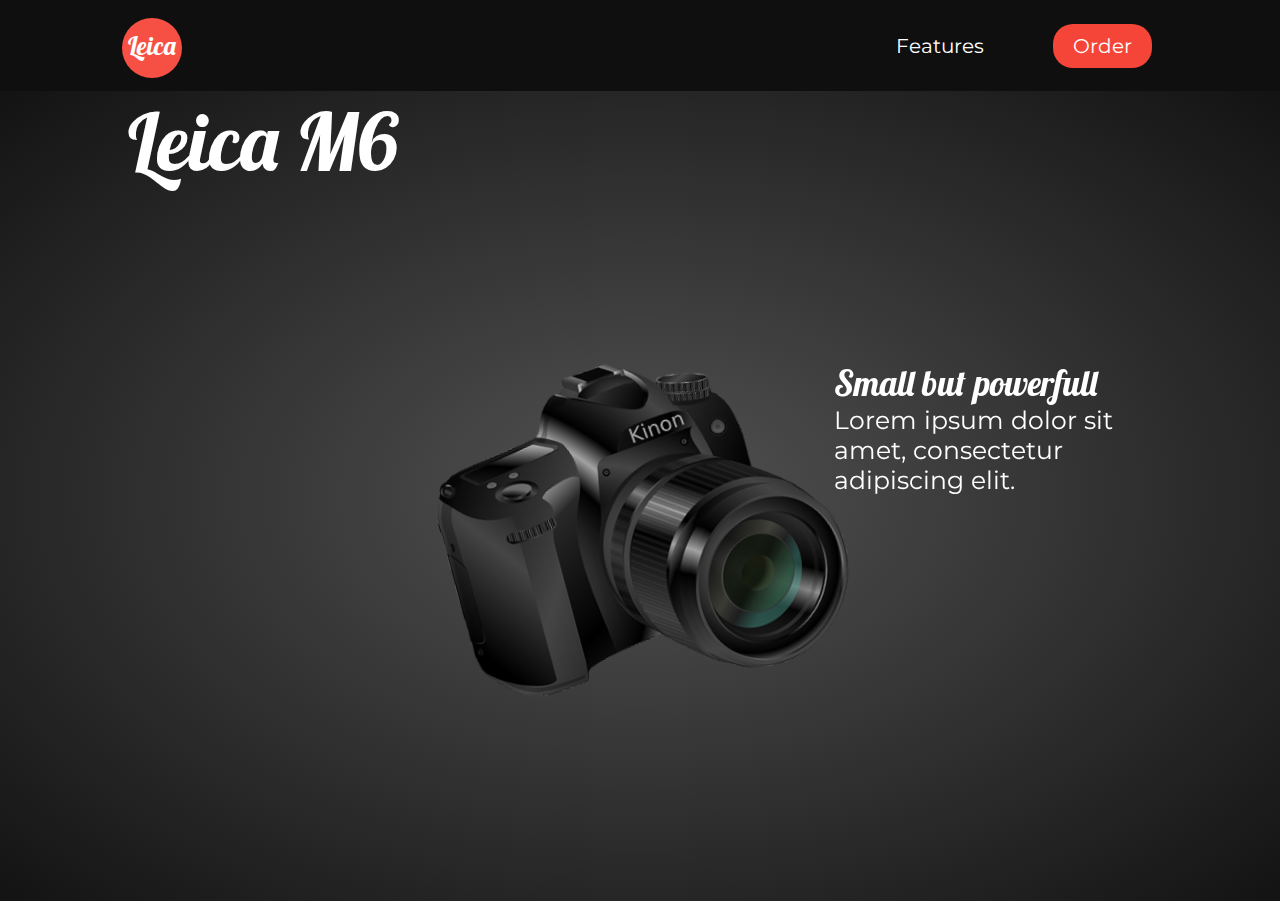
<file: fotografia/index.html>
<!DOCTYPE html>
<html lang="pt-br">
<head>
    <meta charset="UTF-8">
    <meta name="viewport" content="width=device-width, initial-scale=1.0">
    <link href="https://fonts.googleapis.com/css2?family=Lobster&family=Montserrat:wght@400;600&display=swap" rel="stylesheet">
    <link rel="stylesheet" href="./styles/style.css">
    <title>UI Color</title>
</head>
<body>
    <main>
        <div class="nav-container">
            <nav>
                <h1 id="logo"
                >Leica</h1>
                <ul>
                <li><a href="#features">Features</a> </li>
                <li><a class="order" href="#soon">Order</a> </li>

                </ul>
            </nav>
        </div>
        <section class="home">
            <div class="showcase">
                <h2>Leica M6</h2>
                <img class="img" src="./styles/imagens/camera.png" alt="">
                <div class="info">
                    <h3>Small but powerfull</h3>
                    <p>
                        Lorem ipsum dolor sit amet, consectetur adipiscing elit.
                    </p>
                </div>
            </div>
        </section>
    </main>
</body>
</html>
</file>
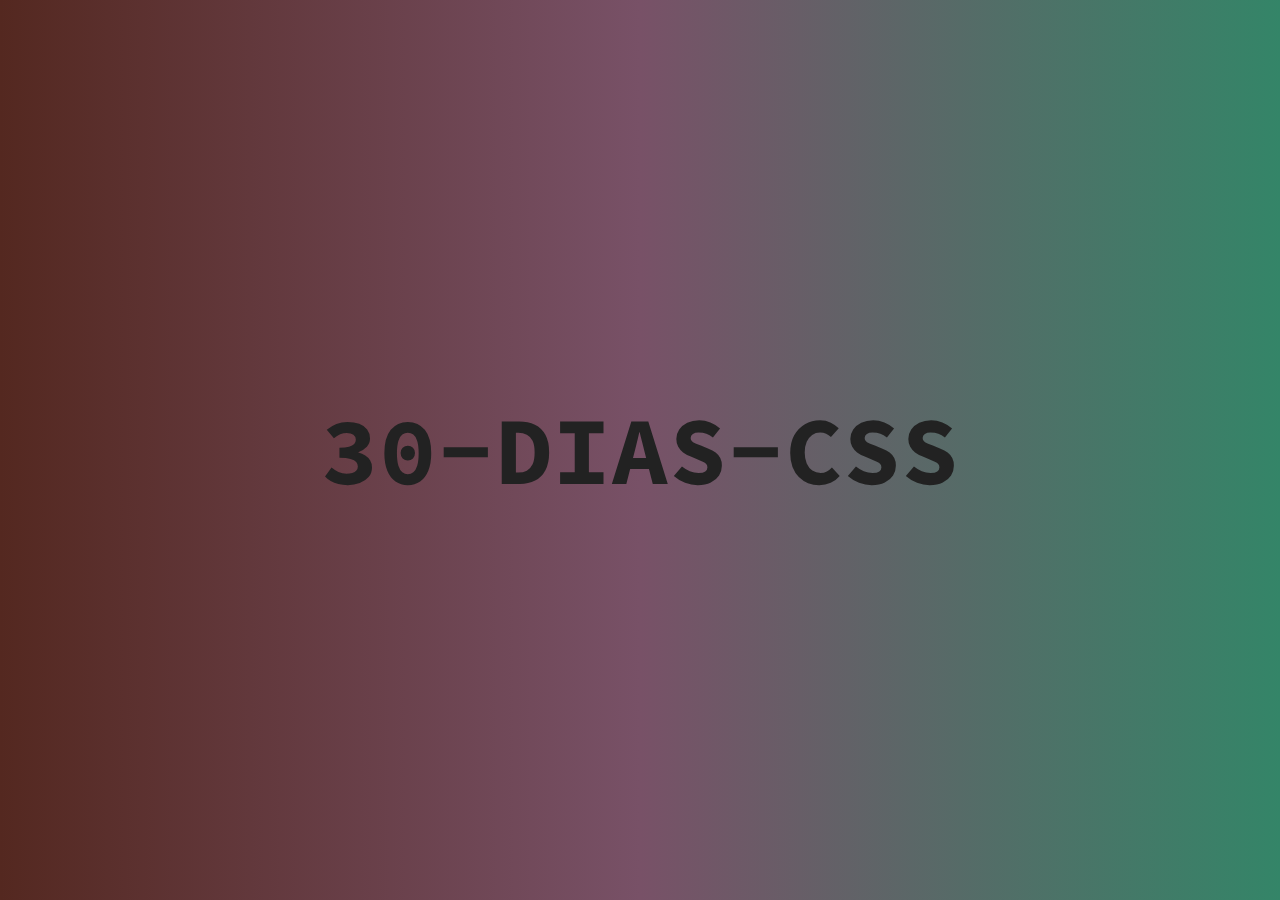
<file: letras/index.html>
<!DOCTYPE html>
<html lang="pt-br">
<head>
    <meta charset="UTF-8">
    <meta name="viewport" content="width=device-width, initial-scale=1.0">
    <link rel="stylesheet" href="style.css">
    <link href="https://fonts.googleapis.com/css2?family=Source+Code+Pro&display=swap" rel="stylesheet">


    <title>Letras </title>
</head>
<body>
    <h1>
        <span>3</span>
        <span>0</span>
        <span>-</span>
        <span>D</span>
        <span>I</span>
        <span>A</span>
        <span>S</span>
        <span>-</span>
        <span>C</span>
        <span>S</span>
        <span>S</span>
    </h1>
</body>
</html>
</file>
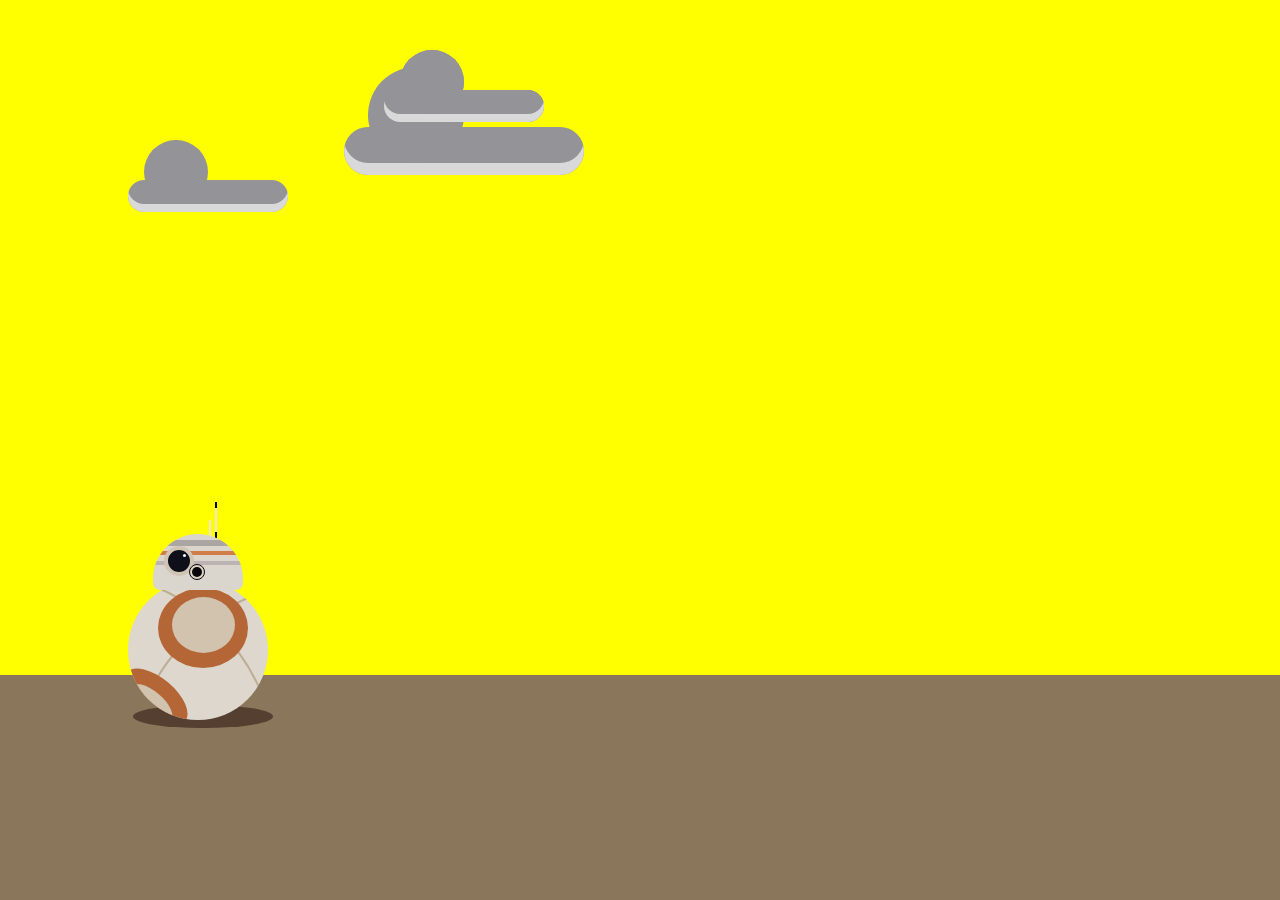
<file: bb8-animado/bb8.html>
<!DOCTYPE html>
<html lang="pt-br">
<head>
    <meta charset="UTF-8">
    <meta name="viewport" content="width=device-width, initial-scale=1.0">
    <meta http-equiv="x-UA-Compatible" content="ie=edge"> <!--Esta meta é exclusiva para Internet Explorer (introduzido no IE8), ela pode configurar a página para ser renderizada como em outra versão do Internet Explore -->
    <link rel="stylesheet" href="style.css">
    <title>BB8 ANIMATED</title>
</head>
<body>
    <div class="ground">

    </div>
    <div class="cloud cloud1">
        
    </div>
    <div class="cloud cloud2"></div>
    <div class="cloud cloud3"></div>
    <div class="cloud cloud4"></div>

    <div class="droid">
        <div class="radios">
            <div class="radio short"></div>
            <div class="radio long"></div>
        </div>
        <div class="head">
            <div class="band one"></div>
            <div class="band two"></div>
            <div class="eyes">
                <div class="eye one"></div>
                <div class="eye two"></div>
            </div>
            <div class="band three"></div>
        </div>
        <div class="body">
            <div class="lines one"></div>
            <div class="lines two"></div>
            <div class="circle one"></div>
            <div class="circle two"></div>
            <div class="circle three"></div>
        </div>
        <div class="shadow"></div>
    </div>

</body>
</html>
</file>
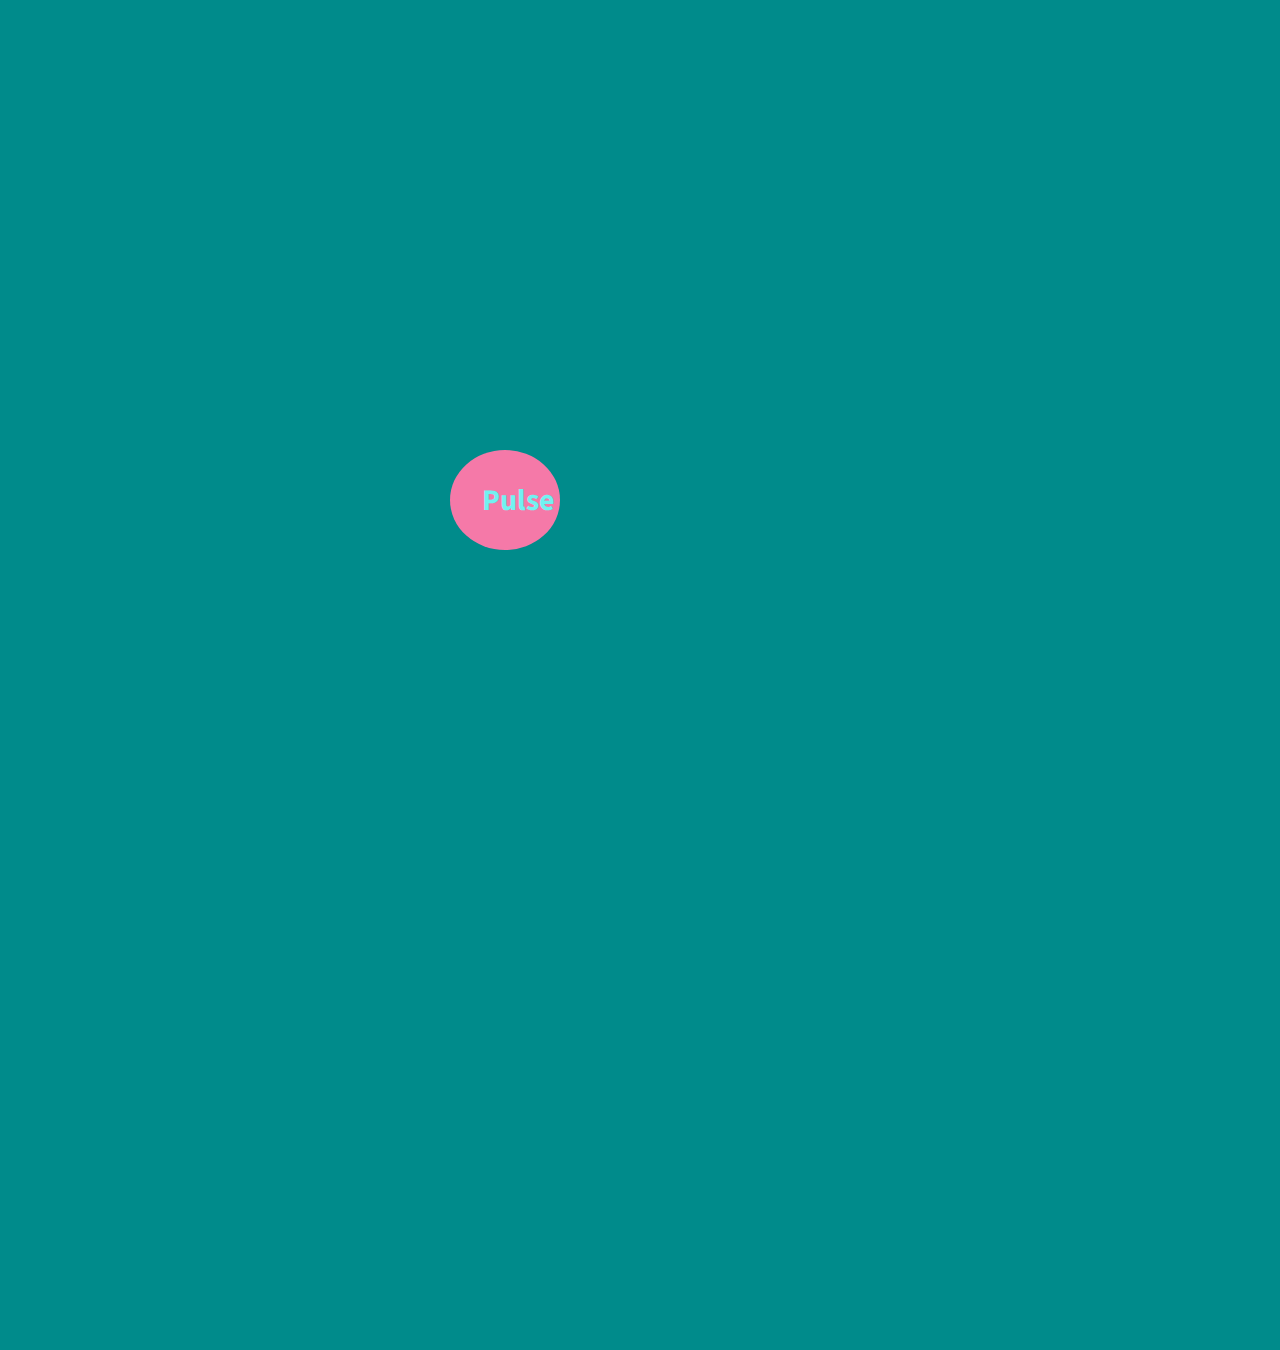
<file: pulse/pulse.html>
<!DOCTYPE html>
<html lang="en">
<head>
    <meta charset="UTF-8">
    <meta name="viewport" content="width=device-width, initial-scale=1.0">
    <link href="https://fonts.googleapis.com/css2?family=Source+Sans+Pro:wght@600&display=swap" rel="stylesheet">
    <link rel="stylesheet" href="style.css">
    <title>Pulse</title>
</head>
<body>
    <span class="center circle pulse">
        <h2>Pulse</h2>
    </span>
</body>
</html>
</file>
<file: fotografia/styles/style.css>
html {
  font-size: 62.5%;
}

* {
  margin: 0;
  padding: 0;
  -webkit-box-sizing: border-box;
          box-sizing: border-box;
}

body {
  color: white;
  font-family: 'Montserrat', sans-serif;
}

h1 {
  font-size: 2.5rem;
  font-family: 'lobster', sans-serif;
  font-weight: lighter;
}

h2 {
  font-size: 8rem;
  font-family: 'lobster', sans-serif;
  font-weight: lighter;
}

h3 {
  font-size: 3.5rem;
  font-family: 'lobster', sans-serif;
  font-weight: lighter;
}

h4 {
  font-size: 3rem;
}

p {
  font-size: 2.5rem;
}

li {
  font-size: 2rem;
}

a {
  color: white;
  text-decoration: none;
}

.home {
  background: radial-gradient(#525252, #131313);
  overflow: hidden;
  -webkit-transition: 5s;
  transition: 5s;
}

.nav-container {
  background: #0f0f0f;
}

nav {
  width: 80%;
  margin: auto;
  min-height: 10vh;
  padding: 3rem 0rem;
  display: -webkit-box;
  display: -ms-flexbox;
  display: flex;
  -webkit-box-pack: justify;
      -ms-flex-pack: justify;
          justify-content: space-between;
  -webkit-box-align: center;
      -ms-flex-align: center;
          align-items: center;
}

nav ul {
  display: -webkit-box;
  display: -ms-flexbox;
  display: flex;
  -webkit-box-pack: justify;
      -ms-flex-pack: justify;
          justify-content: space-between;
  -webkit-box-flex: 1;
      -ms-flex: 1;
          flex: 1;
  list-style: none;
}

nav #logo {
  -webkit-box-flex: 3;
      -ms-flex: 3;
          flex: 3;
  position: relative;
}

nav #logo::after {
  content: "";
  position: absolute;
  top: 0;
  left: 0;
  width: 6rem;
  height: 6rem;
  background: #f54538;
  border-radius: 50%;
  -webkit-transform: translate(-10%, -20%);
          transform: translate(-10%, -20%);
  mix-blend-mode: screen;
}

nav .order {
  background: #f54538;
  padding: 1rem 2rem;
  border-radius: 2rem;
}

.showcase {
  display: -ms-grid;
  display: grid;
  min-height: 90vh;
  -ms-grid-columns: 10% (1fr)[3] 10%;
      grid-template-columns: 10% repeat(3, 1fr) 10%;
  -ms-grid-rows: 1fr 2fr;
      grid-template-rows: 1fr 2fr;
}

.showcase h2 {
  -ms-grid-column: 2;
  -ms-grid-column-span: 1;
  grid-column: 2/3;
}

.showcase img {
  -ms-grid-row: 2;
  grid-row: 2;
  -ms-grid-column: 3;
  -ms-grid-column-span: 1;
  grid-column: 3/4;
  -webkit-transform: rotate(-15deg);
          transform: rotate(-15deg);
}

.info {
  -ms-grid-row: 2;
  grid-row: 2;
  -ms-grid-column: 4;
  -ms-grid-column-span: 1;
  grid-column: 4/5;
}
/*# sourceMappingURL=style.css.map */
</file>
<file: letras/style.css>
* {
    margin: 0;
    padding: 0;
}
body {
    font-family: 'Source Code Pro', monospace;
    display: flex;
    justify-content: center;
    align-items: center;
    height: 100vh;
    background-image: linear-gradient(90deg, #542820, #785167, #348568);
}
h1 {
    color: #222222;
    font-size: 6em;
}
h1 span {
    display: table-cell;
    animation: animate 3s linear infinite;
}
h1 span:nth-child(1){
    animation-delay: 0s;
}
h1 span:nth-child(2){
    animation-delay: 0.25s;
}
h1 span:nth-child(3){
    animation-delay: 0.5s;
}
h1 span:nth-child(4){
    animation-delay: 0.75s;
}
h1 span:nth-child(5){
    animation-delay: 1s;
}
h1 span:nth-child(6){
    animation-delay: 1.25s;
}
h1 span:nth-child(7){
    animation-delay: 1.5s;
}
h1 span:nth-child(8){
    animation-delay: 1.75s;
}
h1 span:nth-child(9){
    animation-delay: 2s;
}
h1 span:nth-child(10){
    animation-delay: 2.25s;
}
h1 span:nth-child(11){
    animation-delay: 2.5s;
}
@keyframes animate{
    0%,100%{
        color: aquamarine;
        filter: blur(2px);
    }
    5%, 95%{
        color: rgb(255, 127, 223);
        filter: blur(2px);
    }
}
</file>
<file: bb8-animado/style.css>
* {
    margin: 0;
    padding: 0;
    box-sizing: border-box;
}

body {
    background-color: yellow;
    overflow: hidden;
}
.ground {
    background: rgb(138, 118, 90);
    height: 25%;
    position: absolute;
    width: 100%;
    z-index: -1;
    right: 0;
    left: 0;
    bottom: 0;
}
.droid {
    --size:140px; /*declaração de variable*/
    position: absolute;
    margin-left: 0;
    width: var(--size);
    bottom: 20%;
    left: 10%;
    z-index: 4;
}
.radios {
    position: absolute;
    transition: left 0.6s;
    left: 22%;
}
.radios.right {
    left: 0%;
}
.radio {
    background: #f0e5d6;
    position: absolute;
    width: 2px;
}
.radio.short {
    height: 20px;
    top: -60px;
    left: 50px;
}
.radio.long {
    border-top: 6px solid #020204;
    border-bottom: 6px solid #020204;
    height: 36px;
    top: -78px;
    left: 56px;
}
.head {
    background: #dad5cd;
    border-radius: 90px 90px 14px 14px;
    -moz-border-radius: 90px 90px 14px 14px;
    -webkit-border-radius: 90px, 90px, 14px 14px;
    height: 56px;
    margin-left: -45px;
    overflow: hidden;
    position: absolute;
    width: 90px;
    z-index: 1;
    top: -46px;
    left: 50%;
}
.band {
    position: absolute;
    width: 100%;
}
.band.one {
    background: rgb(159, 154, 154);
    height: 6px;
    z-index: 1;
    top: 6px;
    opacity: .8;
}
.band.two{
    background: rgb(210, 124, 71);
    height: 4px;
    top: 17px;
}
.band.three {
    background: rgb(188, 179, 179);
    height: 4px;
    top: 27px;
}
.eyes {
    display: block;
    height: 100%;
    position: absolute;
    width: 100%;
    transition: left .6s;
    left: 0%;
    z-index: 10;
    
}
.eyes.right {
    left: 36%;
}
.eye {
    border-radius: 50%;
    display: block;
    position: absolute;
}
.eye.one {
    background: #0f0f1a;
    border: 4px solid #d0c5b5;
    height: 30px;
    width: 30px;
    top: 12px; left: 12%;
}
.eye.one::after {
    background: white;
    border-radius: 50%;
    content: '';
    display: block;
    height: 3px;
    position: absolute;
    width: 3px;
    top: 4px;
    right: 4px;
}
.eye.two {
    background: #ddd2c2;
    border: 1px solid #06060e;
    height: 16px;
    width: 16px;
    top: 30px;
    left: 40%;
}
.eye.two::after {
    background: #07070b;
    border-radius: 50%;
    content: '';
    display: block;
    height: 10px;
    width: 10px;
    position: absolute;
    top: 2px;
    left: 2px;
}
.body {
    background: #ded7ce;
    border-radius: 50%;
    height: var(--size);
    overflow: hidden;
    position: relative;
    width: var(--size);
}
.lines {
    border: 2px solid rgb(167, 145, 108);
    border-radius: 50%;
    height: 400px;
    width: 400px;
    position: absolute;
    opacity: .6;
}
.lines.two {
    top: -10px;
    left: -250px;
}
.circle {
    background: rgb(180,102,54);
    border-radius: 50%;
    height: 70px;
    margin-left: -35px;
    width: 70px;
    position: absolute;
}
.circle::after {
    background: #d1c3ad;
    border-radius: 50%;
    content: '';
    display: block;
    height: 70%;
    margin-top: -35%;
    margin-left: -35%;
    position: absolute;
    width: 70%;
    top: 50%;
    left: 50%;
}
.circle.one {
    margin-left: -40px;
    height: 80px;
    width: 90px;
    top: 6%;
    left: 50%;
}
.circle.two {
    height: 38px;
    width: 76px;
    transform: rotate(40deg);
    top: 70%;
    left: 18%;
}
.circle.two::after {
    top: 110%;
}
.circle.three {
    height: 30px;
    transform: rotate(-50deg);
    top: 66%;
    left: 90%;
}
.circle.three {
    top: 110%;
}
.shadow {
    background: rgb(70,50,38);
    border-radius: 50%;
    height: calc((var(--size)/6));
    opacity: .8;
    position: absolute;
    width: var(--size);
    z-index: -1;
    left: 5px;
    bottom: -8px;
}
.cloud {
    position: absolute;
    top: 10%;
    left: 30%;
    height: 2rem;
    border-radius: 2rem;
    width: 10rem;
    background-color: rgb(148,147,152);
    box-shadow: inset 0rem -0.5rem 0 #d9d9d9;
    animation: move-cloud 60s linear infinite;
    z-index: 1;
}
.cloud::before {
    content: '';
    position: absolute;
    bottom: 25%;
    left: 10%;
    height: 4rem;
    width: 4rem;
    border-radius: 50%;
    background-color: inherit;
}
.cloud::after {
    content: '';
    position: absolute;
    bottom: 25%;
    right: 30%;
    height: 2.8rem;
    border-radius: 50%;
    background-color: inherit;
}
.cloud2 {
    top: 20%;
    left: 10%;
    animation: move-cloud 25s linear infinite;
}
.cloud3{
    top: 15%;
    animation: move-cloud 25s linear infinite;
    transform: scale(1.5);
}
.cloud4 {
    animation: move-cloud 20s linear infinite;
}
@keyframes move-cloud {
    0% {
        left: 130%;
    }
    100% {
        left: -30%;
    }
}
</file>
<file: pulse/style.css>
* {
    margin: 0;
    padding: 0;
}
body {
    height: 100vh;
    overflow: hidden;
    background: darkcyan;
}
.center {
    display: flex;
    margin: 50vh;
    padding: 50vh;
    align-items: center;
}
.circle {
    width: 10px;
    padding: 50px;
    border-radius: 100%;
    background: rgb(245, 121, 168);

}
h2 {
    position: absolute;
    left: 53.5vh;
    color: rgb(114, 241, 241);
    font-family: 'Source Sans Pro', sans-serif;
    font-size: 30px;
}
.pulse {
    animation: animate 2s infinite;
}
@keyframes animate {
    0% {
        box-shadow: 0 0 0 20px rgba(114, 241, 241, 0.2);
    }
    100% {
        box-shadow: 0 0 0 100px rgba(238, 255, 0, 0.1);
    }
}
</file>
